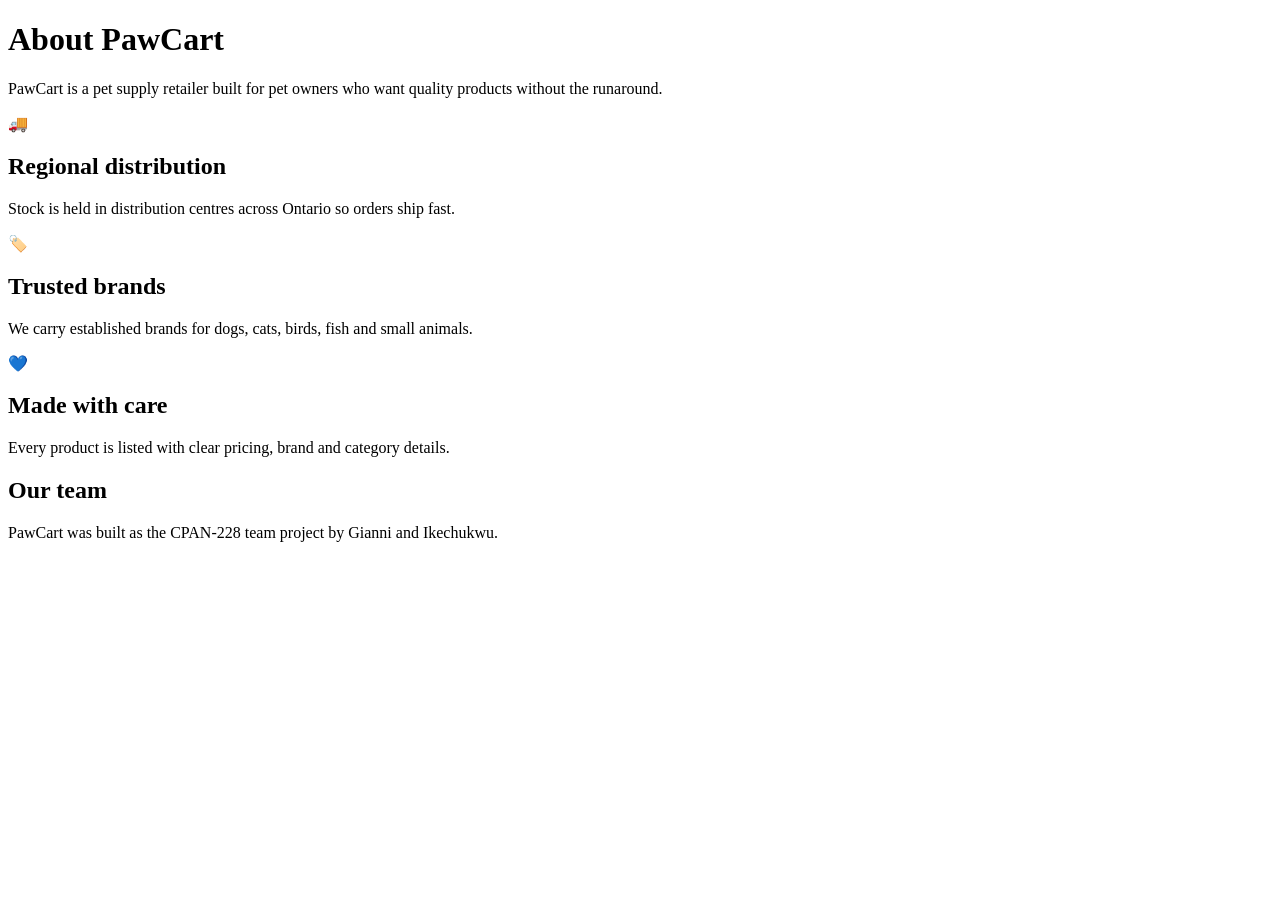
<file: src/main/resources/templates/about.html>
<!DOCTYPE html>
<html xmlns:th="http://www.thymeleaf.org">
<head th:replace="~{fragments/layout :: head('About')}"></head>
<body class="d-flex flex-column min-vh-100">
  <div th:replace="~{fragments/userbar :: userbar}"></div>
<nav th:replace="~{fragments/layout :: navbar('about')}"></nav>

<main class="container flex-grow-1 my-4" style="max-width: 800px">
  <h1 class="h3 mb-3">About PawCart</h1>
  <p class="lead">PawCart is a pet supply retailer built for pet owners who want quality products without the runaround.</p>

  <div class="row g-3 my-4">
    <div class="col-md-4">
      <div class="card h-100 text-center"><div class="card-body">
        <div class="fs-1">🚚</div>
        <h2 class="h6 mt-2">Regional distribution</h2>
        <p class="small text-muted mb-0">Stock is held in distribution centres across Ontario so orders ship fast.</p>
      </div></div>
    </div>
    <div class="col-md-4">
      <div class="card h-100 text-center"><div class="card-body">
        <div class="fs-1">🏷️</div>
        <h2 class="h6 mt-2">Trusted brands</h2>
        <p class="small text-muted mb-0">We carry established brands for dogs, cats, birds, fish and small animals.</p>
      </div></div>
    </div>
    <div class="col-md-4">
      <div class="card h-100 text-center"><div class="card-body">
        <div class="fs-1">💙</div>
        <h2 class="h6 mt-2">Made with care</h2>
        <p class="small text-muted mb-0">Every product is listed with clear pricing, brand and category details.</p>
      </div></div>
    </div>
  </div>

  <h2 class="h5">Our team</h2>
  <p>PawCart was built as the CPAN-228 team project by Gianni and Ikechukwu.</p>
</main>

<footer th:replace="~{fragments/layout :: footer}"></footer>
<script th:replace="~{fragments/layout :: scripts}"></script>
</body>
</html>
</file>
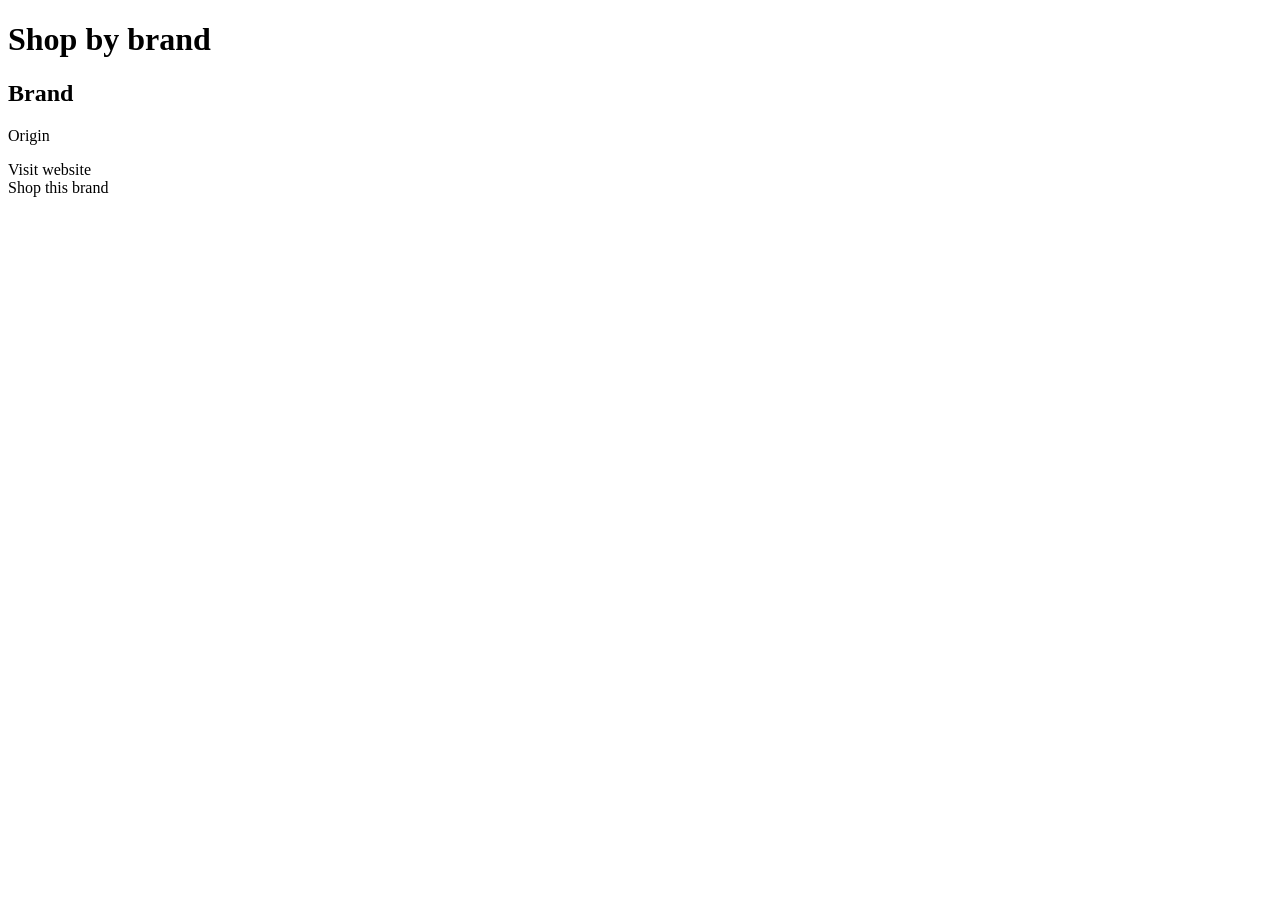
<file: src/main/resources/templates/brands.html>
<!DOCTYPE html>
<html xmlns:th="http://www.thymeleaf.org">
<head th:replace="~{fragments/layout :: head('Brands')}"></head>
<body class="d-flex flex-column min-vh-100">
  <div th:replace="~{fragments/userbar :: userbar}"></div>
<nav th:replace="~{fragments/layout :: navbar('brands')}"></nav>

<main class="container flex-grow-1 my-4">
  <h1 class="h3 mb-3">Shop by brand</h1>

  <div class="row row-cols-1 row-cols-sm-2 row-cols-lg-3 g-3">
    <div class="col" th:each="b : ${brands}">
      <div class="card h-100">
        <div class="card-body">
          <h2 class="h5 card-title" th:text="${b.name}">Brand</h2>
          <p class="text-muted mb-2" th:text="'Origin: ' + ${b.country}">Origin</p>
          <a th:if="${b.website != null and !#strings.isEmpty(b.website)}"
             th:href="${b.website}" target="_blank" rel="noopener" class="small">Visit website</a>
        </div>
        <div class="card-footer bg-white border-0">
          <a class="btn btn-primary w-100" th:href="@{/items(brandId=${b.id})}">Shop this brand</a>
        </div>
      </div>
    </div>
  </div>
</main>

<footer th:replace="~{fragments/layout :: footer}"></footer>
<script th:replace="~{fragments/layout :: scripts}"></script>
</body>
</html>
</file>
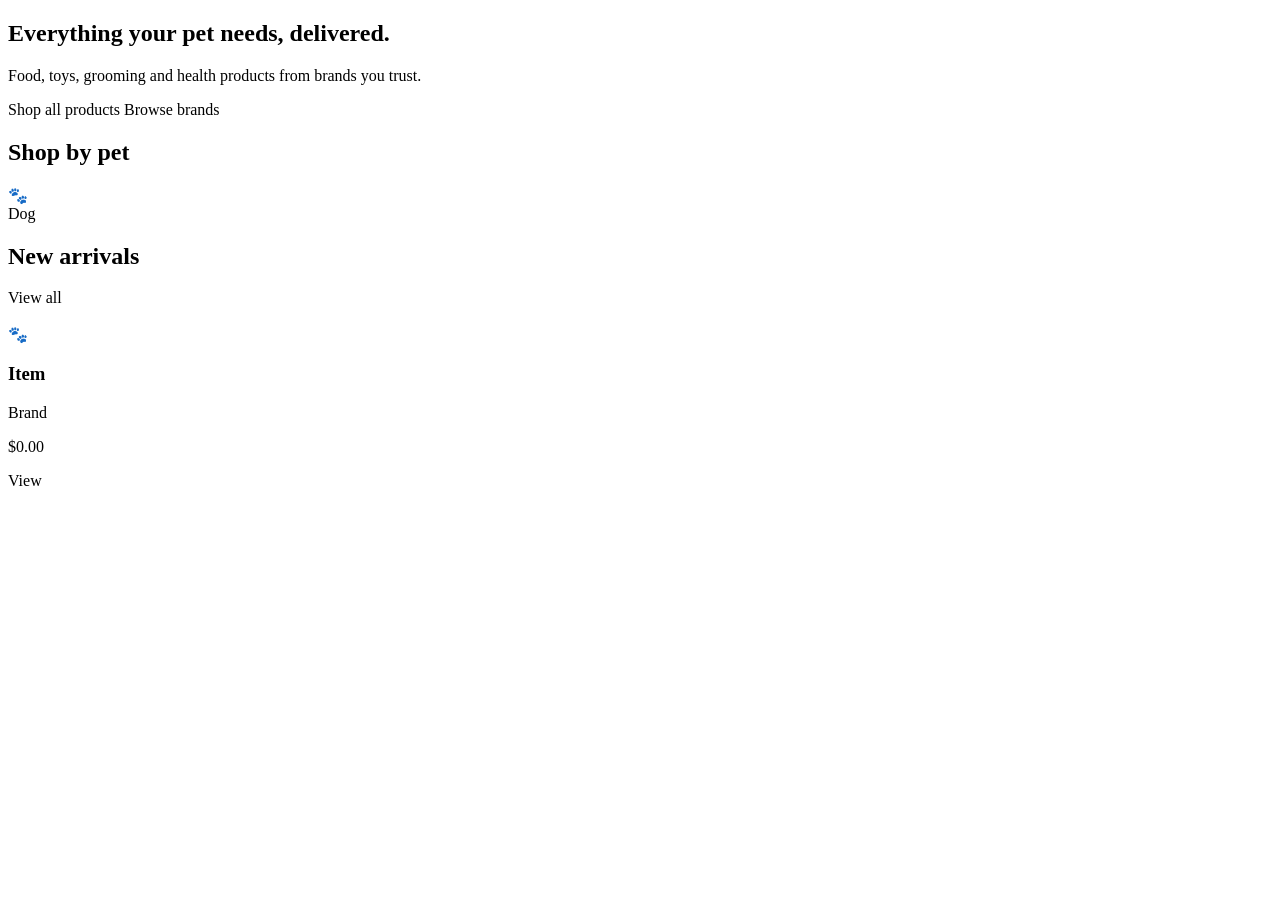
<file: src/main/resources/templates/home.html>
<!DOCTYPE html>
<html xmlns:th="http://www.thymeleaf.org">
<head th:replace="~{fragments/layout :: head('Home')}"></head>
<body class="d-flex flex-column min-vh-100">
  <div th:replace="~{fragments/userbar :: userbar}"></div>
<nav th:replace="~{fragments/layout :: navbar('home')}"></nav>

<main class="container flex-grow-1 my-4">

  <!-- Hero -->
  <section class="hero text-center mb-5">
    <h1>Everything your pet needs, delivered.</h1>
    <p class="lead mb-4">Food, toys, grooming and health products from brands you trust.</p>
    <a class="btn btn-light btn-lg me-2" th:href="@{/items}">Shop all products</a>
    <a class="btn btn-outline-light btn-lg" th:href="@{/brands}">Browse brands</a>
  </section>

  <!-- Shop by pet -->
  <section class="mb-5">
    <h2 class="h4 mb-3">Shop by pet</h2>
    <div class="row row-cols-2 row-cols-md-3 row-cols-lg-5 g-3">
      <div class="col" th:each="p : ${petTypes}">
        <a class="card pet-tile text-center h-100" th:href="@{/items(petType=${p})}">
          <div class="card-body">
            <div class="emoji" th:text="${p.name() == 'DOG'} ? '🐶' : (${p.name() == 'CAT'} ? '🐱' : (${p.name() == 'BIRD'} ? '🐦' : (${p.name() == 'FISH'} ? '🐟' : '🐹')))">🐾</div>
            <div class="fw-semibold mt-2" th:text="${#strings.capitalize(#strings.toLowerCase(#strings.replace(p.name(), '_', ' ')))}">Dog</div>
          </div>
        </a>
      </div>
    </div>
  </section>

  <!-- New arrivals -->
  <section>
    <div class="d-flex justify-content-between align-items-center mb-3">
      <h2 class="h4 mb-0">New arrivals</h2>
      <a th:href="@{/items(sort='createdAt',dir='desc')}">View all</a>
    </div>
    <div class="row row-cols-1 row-cols-sm-2 row-cols-lg-4 g-3">
      <div class="col" th:each="item : ${featured}">
        <div class="card item-card h-100">
          <img th:if="${item.imageUrl != null and !#strings.isEmpty(item.imageUrl)}"
               th:src="${item.imageUrl}" class="card-img-top item-img" th:alt="${item.name}">
          <div th:unless="${item.imageUrl != null and !#strings.isEmpty(item.imageUrl)}"
               class="item-img-placeholder rounded-top">🐾</div>
          <div class="card-body">
            <h3 class="h6 card-title" th:text="${item.name}">Item</h3>
            <p class="text-muted small mb-1" th:text="${item.brand != null} ? ${item.brand.name} : ''">Brand</p>
            <p class="fw-bold mb-0" th:text="'$' + ${#numbers.formatDecimal(item.price, 1, 2)}">$0.00</p>
          </div>
          <div class="card-footer bg-white border-0">
            <a class="btn btn-sm btn-outline-primary w-100" th:href="@{/items/{id}(id=${item.id})}">View</a>
          </div>
        </div>
      </div>
    </div>
  </section>
</main>

<footer th:replace="~{fragments/layout :: footer}"></footer>
<script th:replace="~{fragments/layout :: scripts}"></script>
</body>
</html>
</file>
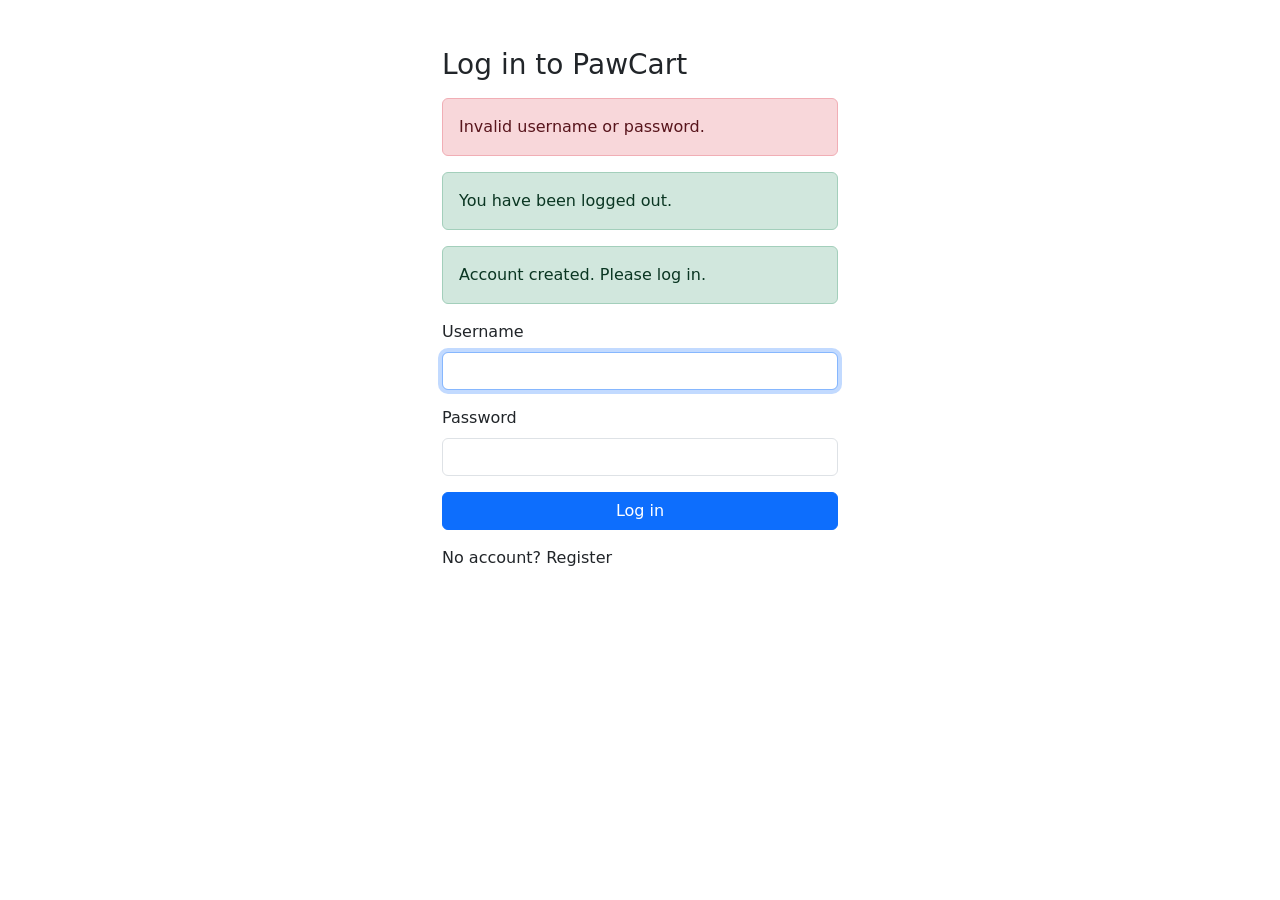
<file: src/main/resources/templates/login.html>
<!DOCTYPE html>
<html lang="en" xmlns:th="http://www.thymeleaf.org">
<head>
  <meta charset="UTF-8">
  <meta name="viewport" content="width=device-width, initial-scale=1">
  <link href="https://cdn.jsdelivr.net/npm/bootstrap@5.3.3/dist/css/bootstrap.min.css" rel="stylesheet">
  <title>Login - PawCart</title>
</head>
<body>
<div th:replace="~{fragments/userbar :: userbar}"></div>
<div class="container my-5" style="max-width:420px">
  <h1 class="h3 mb-3">Log in to PawCart</h1>
  <div class="alert alert-danger" th:if="${param.error}">Invalid username or password.</div>
  <div class="alert alert-success" th:if="${param.logout}">You have been logged out.</div>
  <div class="alert alert-success" th:if="${param.registered}">Account created. Please log in.</div>
  <form th:action="@{/login}" method="post">
    <div class="mb-3">
      <label class="form-label" for="username">Username</label>
      <input id="username" name="username" class="form-control" autofocus required>
    </div>
    <div class="mb-3">
      <label class="form-label" for="password">Password</label>
      <input id="password" name="password" type="password" class="form-control" required>
    </div>
    <button class="btn btn-primary w-100" type="submit">Log in</button>
  </form>
  <p class="mt-3">No account? <a th:href="@{/register}">Register</a></p>
</div>
</body>
</html>
</file>
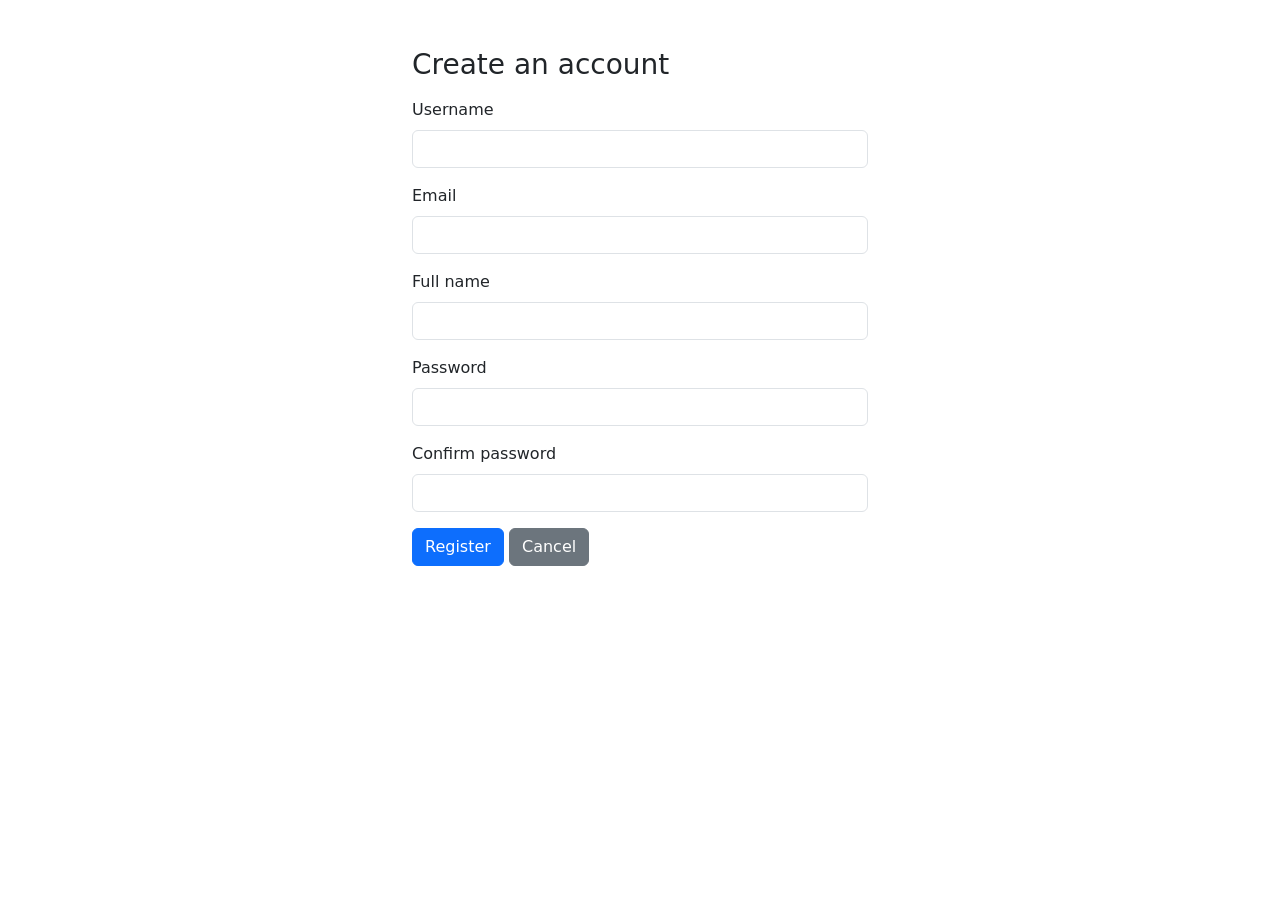
<file: src/main/resources/templates/register.html>
<!DOCTYPE html>
<html lang="en" xmlns:th="http://www.thymeleaf.org">
<head>
  <meta charset="UTF-8">
  <meta name="viewport" content="width=device-width, initial-scale=1">
  <link href="https://cdn.jsdelivr.net/npm/bootstrap@5.3.3/dist/css/bootstrap.min.css" rel="stylesheet">
  <title>Register - PawCart</title>
</head>
<body>
<div th:replace="~{fragments/userbar :: userbar}"></div>
<div class="container my-5" style="max-width:480px">
  <h1 class="h3 mb-3">Create an account</h1>
  <form th:action="@{/register}" th:object="${form}" method="post" novalidate>
    <div class="mb-3">
      <label class="form-label" for="username">Username</label>
      <input id="username" class="form-control" th:field="*{username}" th:classappend="${#fields.hasErrors('username')} ? 'is-invalid'">
      <div class="invalid-feedback" th:errors="*{username}"></div>
    </div>
    <div class="mb-3">
      <label class="form-label" for="email">Email</label>
      <input id="email" type="email" class="form-control" th:field="*{email}" th:classappend="${#fields.hasErrors('email')} ? 'is-invalid'">
      <div class="invalid-feedback" th:errors="*{email}"></div>
    </div>
    <div class="mb-3">
      <label class="form-label" for="fullName">Full name</label>
      <input id="fullName" class="form-control" th:field="*{fullName}" th:classappend="${#fields.hasErrors('fullName')} ? 'is-invalid'">
      <div class="invalid-feedback" th:errors="*{fullName}"></div>
    </div>
    <div class="mb-3">
      <label class="form-label" for="password">Password</label>
      <input id="password" type="password" class="form-control" th:field="*{password}" th:classappend="${#fields.hasErrors('password')} ? 'is-invalid'">
      <div class="invalid-feedback" th:errors="*{password}"></div>
    </div>
    <div class="mb-3">
      <label class="form-label" for="confirmPassword">Confirm password</label>
      <input id="confirmPassword" type="password" class="form-control" th:field="*{confirmPassword}" th:classappend="${#fields.hasErrors('confirmPassword')} ? 'is-invalid'">
      <div class="invalid-feedback" th:errors="*{confirmPassword}"></div>
    </div>
    <button class="btn btn-primary" type="submit">Register</button>
    <a class="btn btn-secondary" th:href="@{/login}">Cancel</a>
  </form>
</div>
</body>
</html>
</file>
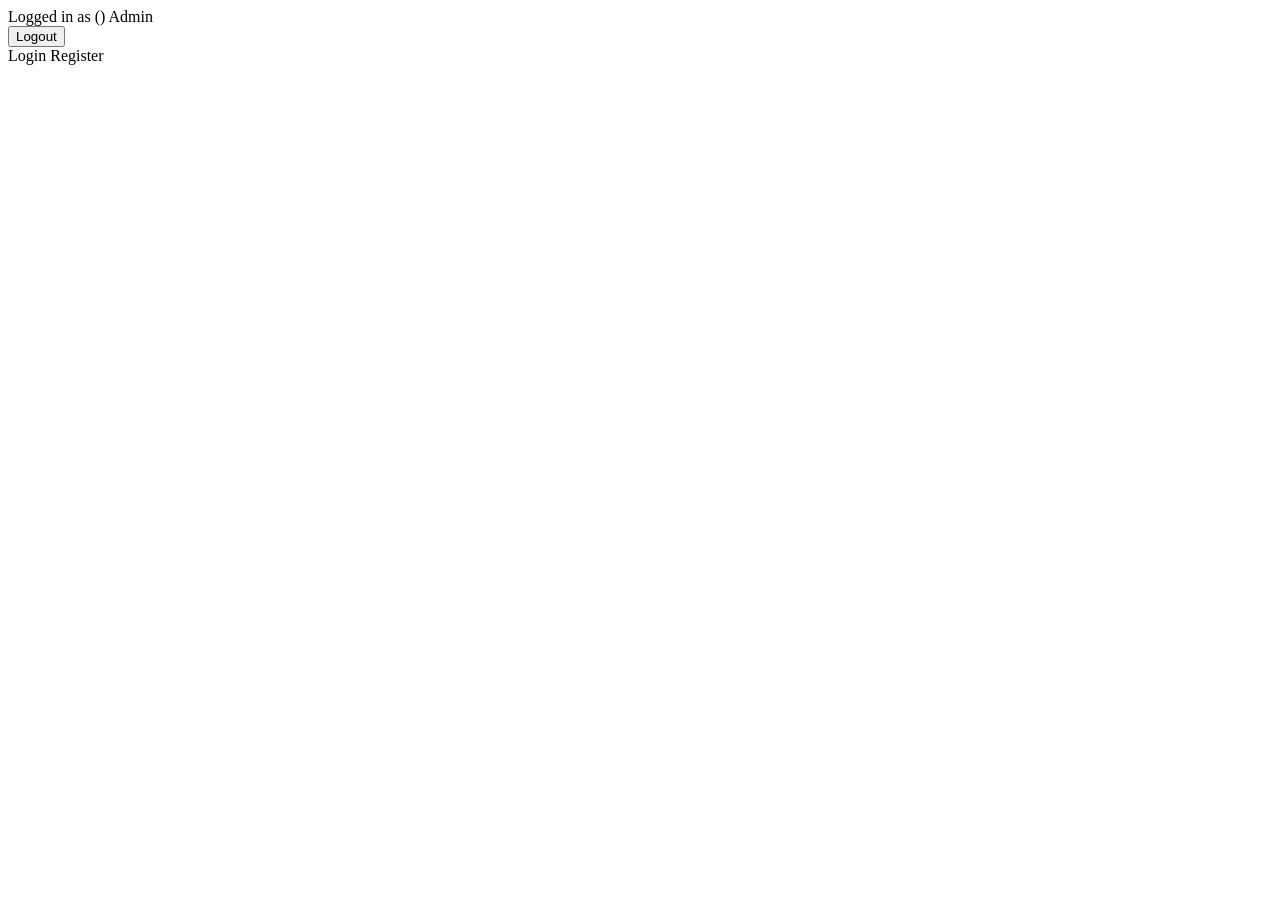
<file: src/main/resources/templates/fragments/userbar.html>
<!DOCTYPE html>
<html xmlns:th="http://www.thymeleaf.org" xmlns:sec="http://www.thymeleaf.org/extras/spring-security">
<body>
<div th:fragment="userbar" class="d-flex justify-content-end align-items-center gap-2 px-3 py-2 bg-light border-bottom">
  <th:block sec:authorize="isAuthenticated()">
    <span>Logged in as <strong sec:authentication="name"></strong>
      (<span sec:authentication="principal.role"></span>)</span>
    <a class="btn btn-sm btn-outline-dark" sec:authorize="hasRole('ADMIN')" th:href="@{/admin}">Admin</a>
    <form th:action="@{/logout}" method="post" class="m-0">
      <button class="btn btn-sm btn-outline-secondary" type="submit">Logout</button>
    </form>
  </th:block>
  <th:block sec:authorize="!isAuthenticated()">
    <a class="btn btn-sm btn-primary" th:href="@{/login}">Login</a>
    <a class="btn btn-sm btn-outline-primary" th:href="@{/register}">Register</a>
  </th:block>
</div>
</body>
</html>
</file>
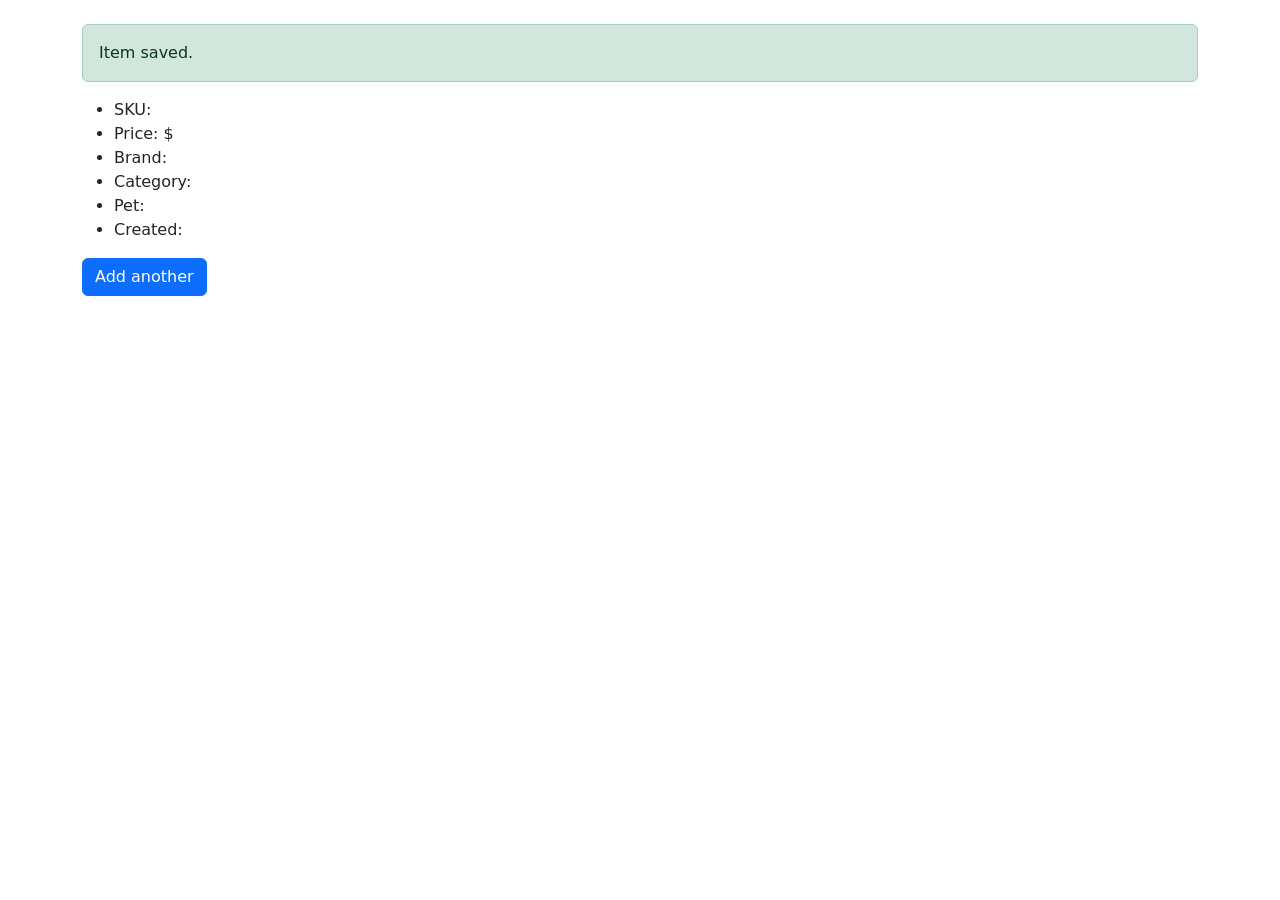
<file: src/main/resources/templates/items/detail.html>
<!DOCTYPE html>
<html xmlns:th="http://www.thymeleaf.org">
<head>
  <meta charset="UTF-8">
  <meta name="viewport" content="width=device-width, initial-scale=1">
  <link href="https://cdn.jsdelivr.net/npm/bootstrap@5.3.3/dist/css/bootstrap.min.css" rel="stylesheet">
  <title>Item saved - PawCart</title>
</head>
<body>
<div th:replace="~{fragments/userbar :: userbar}"></div>
<div class="container my-4">
  <div class="alert alert-success">Item saved.</div>
  <h1 class="h3" th:text="${item.name}"></h1>
  <p th:text="${item.description}"></p>
  <ul>
    <li>SKU: <span th:text="${item.sku}"></span></li>
    <li>Price: $<span th:text="${item.price}"></span></li>
    <li>Brand: <span th:text="${item.brand.name}"></span></li>
    <li>Category: <span th:text="${item.category.name}"></span></li>
    <li>Pet: <span th:text="${item.petType}"></span></li>
    <li>Created: <span th:text="${#temporals.format(item.createdAt, 'yyyy-MM-dd HH:mm')}"></span></li>
  </ul>
  <a class="btn btn-primary" th:href="@{/items/new}">Add another</a>
</div>
</body>
</html>
</file>
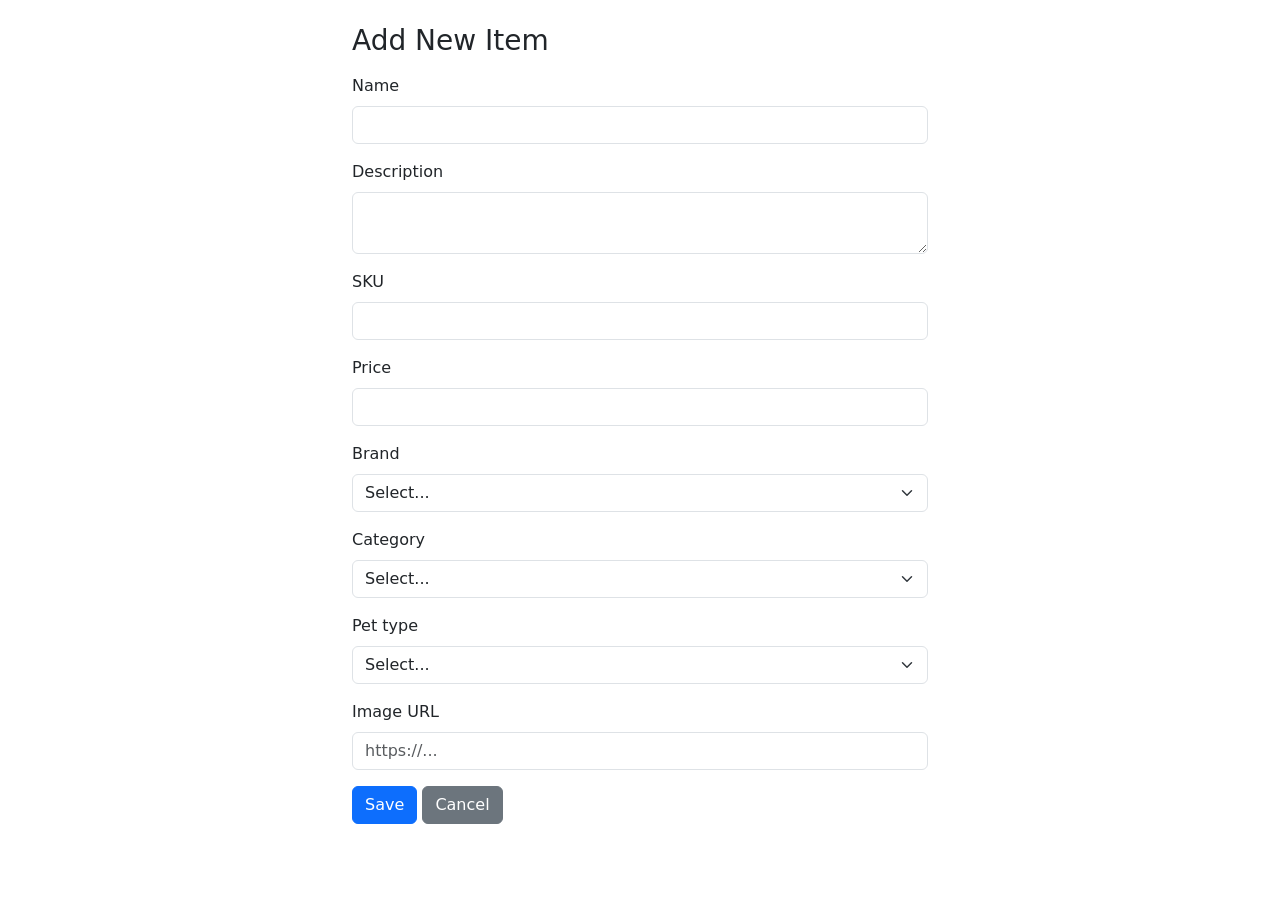
<file: src/main/resources/templates/items/form.html>
<!DOCTYPE html>
<html xmlns:th="http://www.thymeleaf.org">
<head>
  <meta charset="UTF-8">
  <meta name="viewport" content="width=device-width, initial-scale=1">
  <link href="https://cdn.jsdelivr.net/npm/bootstrap@5.3.3/dist/css/bootstrap.min.css" rel="stylesheet">
  <title>Add Item - PawCart</title>
</head>
<body>
<div th:replace="~{fragments/userbar :: userbar}"></div>
<div class="container my-4" style="max-width:600px">
  <h1 class="h3 mb-3">Add New Item</h1>
  <form th:action="@{/items}" th:object="${itemForm}" method="post" novalidate>
    <div class="mb-3">
      <label class="form-label" for="name">Name</label>
      <input id="name" class="form-control" th:field="*{name}" th:classappend="${#fields.hasErrors('name')} ? 'is-invalid'">
      <div class="invalid-feedback" th:errors="*{name}"></div>
    </div>
    <div class="mb-3">
      <label class="form-label" for="description">Description</label>
      <textarea id="description" class="form-control" th:field="*{description}" th:classappend="${#fields.hasErrors('description')} ? 'is-invalid'"></textarea>
      <div class="invalid-feedback" th:errors="*{description}"></div>
    </div>
    <div class="mb-3">
      <label class="form-label" for="sku">SKU</label>
      <input id="sku" class="form-control" th:field="*{sku}" th:classappend="${#fields.hasErrors('sku')} ? 'is-invalid'">
      <div class="invalid-feedback" th:errors="*{sku}"></div>
    </div>
    <div class="mb-3">
      <label class="form-label" for="price">Price</label>
      <input id="price" type="number" step="0.01" class="form-control" th:field="*{price}" th:classappend="${#fields.hasErrors('price')} ? 'is-invalid'">
      <div class="invalid-feedback" th:errors="*{price}"></div>
    </div>
    <div class="mb-3">
      <label class="form-label" for="brandId">Brand</label>
      <select id="brandId" class="form-select" th:field="*{brandId}" th:classappend="${#fields.hasErrors('brandId')} ? 'is-invalid'">
        <option value="">Select...</option>
        <option th:each="b : ${brands}" th:value="${b.id}" th:text="${b.name}"></option>
      </select>
      <div class="invalid-feedback" th:errors="*{brandId}"></div>
    </div>
    <div class="mb-3">
      <label class="form-label" for="categoryId">Category</label>
      <select id="categoryId" class="form-select" th:field="*{categoryId}" th:classappend="${#fields.hasErrors('categoryId')} ? 'is-invalid'">
        <option value="">Select...</option>
        <option th:each="c : ${categories}" th:value="${c.id}" th:text="${c.name}"></option>
      </select>
      <div class="invalid-feedback" th:errors="*{categoryId}"></div>
    </div>
    <div class="mb-3">
      <label class="form-label" for="petType">Pet type</label>
      <select id="petType" class="form-select" th:field="*{petType}" th:classappend="${#fields.hasErrors('petType')} ? 'is-invalid'">
        <option value="">Select...</option>
        <option th:each="p : ${petTypes}" th:value="${p}" th:text="${p}"></option>
      </select>
      <div class="invalid-feedback" th:errors="*{petType}"></div>
    </div>
    <div class="mb-3">
      <label class="form-label" for="imageUrl">Image URL</label>
      <input id="imageUrl" class="form-control" th:field="*{imageUrl}" placeholder="https://...">
    </div>
    <button class="btn btn-primary" type="submit">Save</button>
    <a class="btn btn-secondary" th:href="@{/}">Cancel</a>
  </form>
</div>
</body>
</html>
</file>
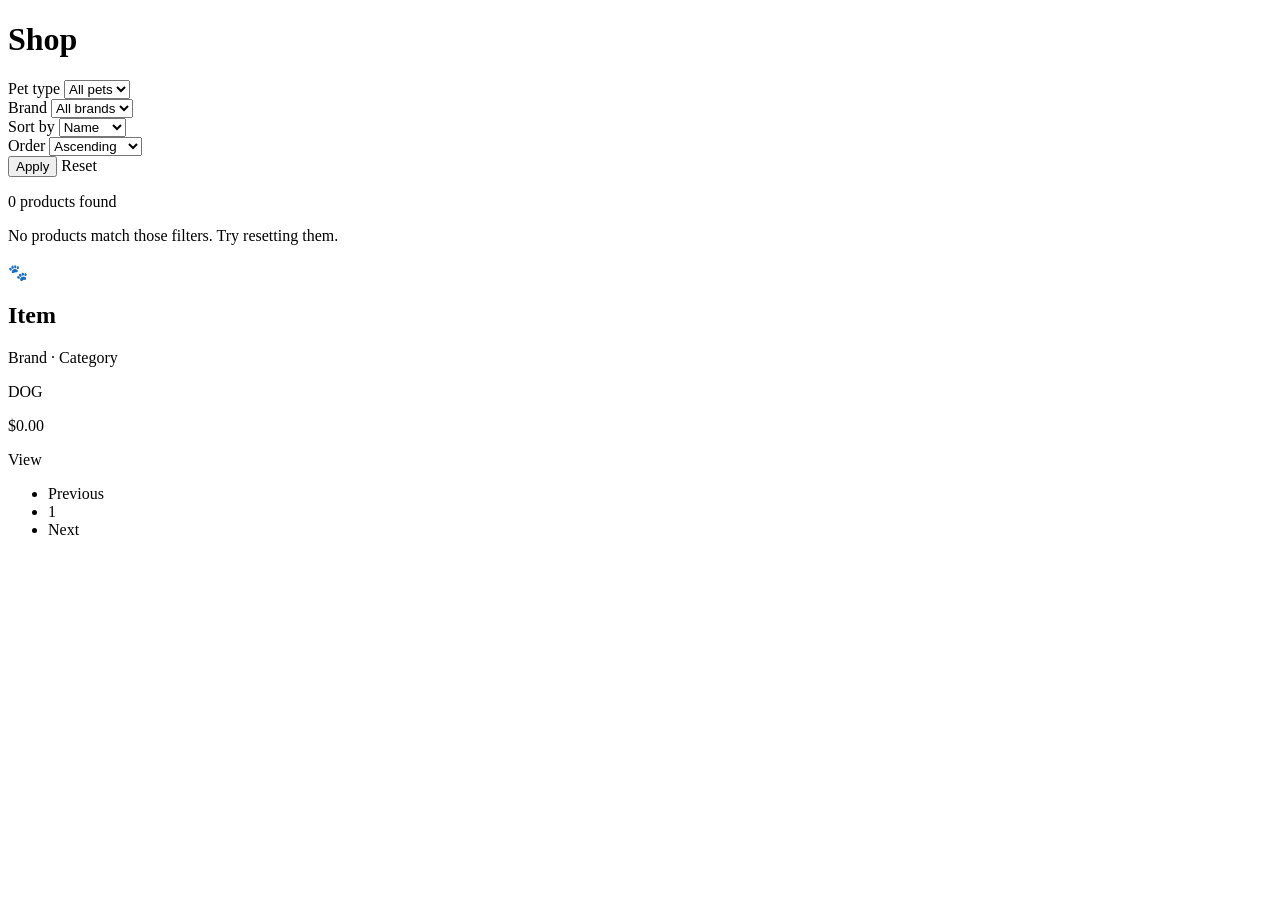
<file: src/main/resources/templates/items/list.html>
<!DOCTYPE html>
<html xmlns:th="http://www.thymeleaf.org">
<head th:replace="~{fragments/layout :: head('Shop')}"></head>
<body class="d-flex flex-column min-vh-100">
<nav th:replace="~{fragments/layout :: navbar('items')}"></nav>

<main class="container flex-grow-1 my-4">
  <h1 class="h3 mb-3">Shop</h1>

  <!-- Filters + sort (GET so the URL is shareable and pagination can reuse it) -->
  <form class="filter-bar p-3 mb-4" th:action="@{/items}" method="get">
    <div class="row g-2 align-items-end">
      <div class="col-6 col-md-3">
        <label class="form-label small mb-1" for="petType">Pet type</label>
        <select class="form-select" id="petType" name="petType">
          <option value="">All pets</option>
          <option th:each="p : ${petTypes}" th:value="${p}" th:text="${p}"
                  th:selected="${p == petType}"></option>
        </select>
      </div>
      <div class="col-6 col-md-3">
        <label class="form-label small mb-1" for="brandId">Brand</label>
        <select class="form-select" id="brandId" name="brandId">
          <option value="">All brands</option>
          <option th:each="b : ${brands}" th:value="${b.id}" th:text="${b.name}"
                  th:selected="${b.id == brandId}"></option>
        </select>
      </div>
      <div class="col-6 col-md-2">
        <label class="form-label small mb-1" for="sort">Sort by</label>
        <select class="form-select" id="sort" name="sort">
          <option value="name" th:selected="${sort == 'name'}">Name</option>
          <option value="price" th:selected="${sort == 'price'}">Price</option>
          <option value="createdAt" th:selected="${sort == 'createdAt'}">Newest</option>
          <option value="brand" th:selected="${sort == 'brand'}">Brand</option>
        </select>
      </div>
      <div class="col-6 col-md-2">
        <label class="form-label small mb-1" for="dir">Order</label>
        <select class="form-select" id="dir" name="dir">
          <option value="asc" th:selected="${dir == 'asc'}">Ascending</option>
          <option value="desc" th:selected="${dir == 'desc'}">Descending</option>
        </select>
      </div>
      <div class="col-12 col-md-2 d-flex gap-2">
        <button class="btn btn-primary flex-grow-1" type="submit">Apply</button>
        <a class="btn btn-outline-secondary" th:href="@{/items}">Reset</a>
      </div>
    </div>
  </form>

  <p class="text-muted small"
     th:text="${items.totalElements} + ' product(s) found'">0 products found</p>

  <!-- Empty state -->
  <div class="alert alert-info" th:if="${items.empty}">
    No products match those filters. Try resetting them.
  </div>

  <!-- Results -->
  <div class="row row-cols-1 row-cols-sm-2 row-cols-lg-4 g-3">
    <div class="col" th:each="item : ${items.content}">
      <div class="card item-card h-100">
        <img th:if="${item.imageUrl != null and !#strings.isEmpty(item.imageUrl)}"
             th:src="${item.imageUrl}" class="card-img-top item-img" th:alt="${item.name}">
        <div th:unless="${item.imageUrl != null and !#strings.isEmpty(item.imageUrl)}"
             class="item-img-placeholder rounded-top">🐾</div>
        <div class="card-body">
          <h2 class="h6 card-title" th:text="${item.name}">Item</h2>
          <p class="text-muted small mb-1">
            <span th:text="${item.brand != null} ? ${item.brand.name} : ''">Brand</span> ·
            <span th:text="${item.category != null} ? ${item.category.name} : ''">Category</span>
          </p>
          <span class="badge text-bg-secondary mb-2" th:text="${item.petType}">DOG</span>
          <p class="fw-bold mb-0" th:text="'$' + ${#numbers.formatDecimal(item.price, 1, 2)}">$0.00</p>
        </div>
        <div class="card-footer bg-white border-0">
          <a class="btn btn-sm btn-outline-primary w-100" th:href="@{/items/{id}(id=${item.id})}">View</a>
        </div>
      </div>
    </div>
  </div>

  <!-- Pagination (keeps filters and sort in every link) -->
  <nav class="mt-4" th:if="${items.totalPages > 1}" aria-label="Product pages">
    <ul class="pagination justify-content-center flex-wrap">
      <li class="page-item" th:classappend="${items.first} ? 'disabled'">
        <a class="page-link"
           th:href="@{/items(page=${items.number - 1}, size=${size}, petType=${petType}, brandId=${brandId}, sort=${sort}, dir=${dir})}">Previous</a>
      </li>
      <li class="page-item" th:each="p : ${#numbers.sequence(0, items.totalPages - 1)}"
          th:classappend="${p == items.number} ? 'active'">
        <a class="page-link" th:text="${p + 1}"
           th:href="@{/items(page=${p}, size=${size}, petType=${petType}, brandId=${brandId}, sort=${sort}, dir=${dir})}">1</a>
      </li>
      <li class="page-item" th:classappend="${items.last} ? 'disabled'">
        <a class="page-link"
           th:href="@{/items(page=${items.number + 1}, size=${size}, petType=${petType}, brandId=${brandId}, sort=${sort}, dir=${dir})}">Next</a>
      </li>
    </ul>
  </nav>
</main>

<footer th:replace="~{fragments/layout :: footer}"></footer>
<script th:replace="~{fragments/layout :: scripts}"></script>
</body>
</html>
</file>
